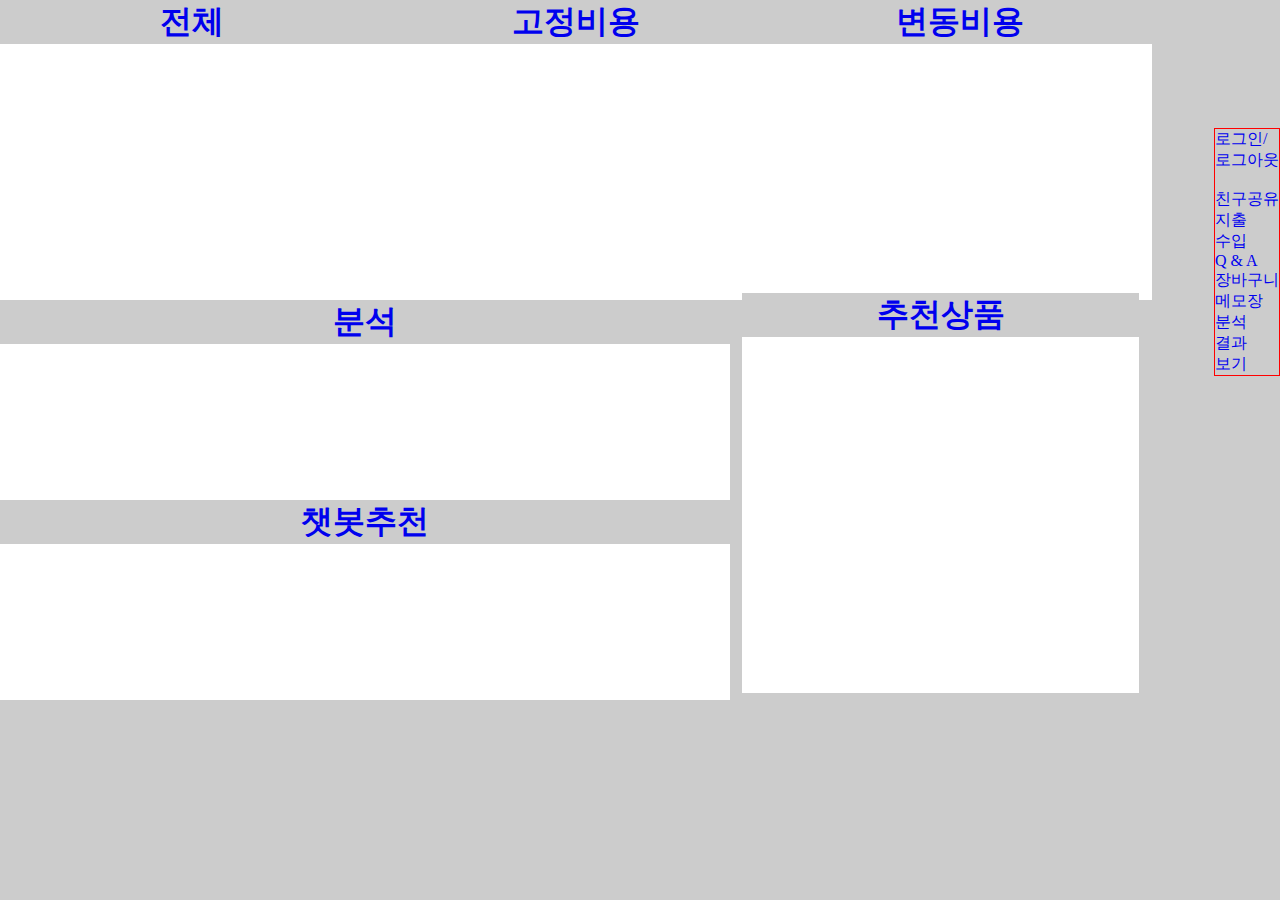
<file: src/main/resources/static/index.html>
<!DOCTYPE html>
<html>
  <head>
    <meta charset="utf-8" />
    <meta name="viewport" content="width=device-width, initial-scale=1" />
    <!--css file로 연결-->
    <link rel="stylesheet" href="css/index.css" type="text/css" />
    <script
      src="https://cdn.jsdelivr.net/npm/bootstrap@5.2.3/dist/js/bootstrap.bundle.min.js"
      integrity="sha384-kenU1KFdBIe4zVF0s0G1M5b4hcpxyD9F7jL+jjXkk+Q2h455rYXK/7HAuoJl+0I4"
      crossorigin="anonymous"
    ></script>
    <title>Dashboard</title>
  </head>

  <body>
    <header>
      <div class="sidebar">
        <div class="btn_1">
          <div id="login_logout">
            <a href="#">
              로그인/<br />
              로그아웃</a
            >
          </div>
          <br />
          <div id="share"><a href="#"> 친구공유</a></div>
        </div>
        <div class="btn_2">
          <span>
            <div id="output"><a href="../templates/">지출</a></div>
            <div>
              <a href="../com/human/controller/inputController.java"> 수입</a>
            </div>
          </span>
        </div>
        <div class="btn_3">
          <div id="Q_A"><a href="#"> Q & A</a></div>
          <div id="basket"><a href="#"> 장바구니</a></div>
        </div>
        <div class="btn_4">
          <span>
            <div id="memo"><a href="#"> 메모장 </a></div>
            <div id="result">
              <a href="#"> 분석<br />결과<br />보기</a>
            </div>
          </span>
        </div>
      </div>
    </header>

    <div class="first">
      <div id="total">
        <h1><a href="#">전체</a></h1>
      </div>
      <div id="fc">
        <h1><a href="#">고정비용</a></h1>
      </div>
      <div id="vc">
        <h1><a href="#">변동비용</a></h1>
      </div>
    </div>
    <div class="second">
      <div id="Analize">
        <h1><a href="#">분석</a></h1>
      </div>
      <div id="pre">
        <h1><a href="#">추천상품</a></h1>
      </div>
      <div id="cheatbot">
        <h1><a href="#">챗봇추천</a></h1>
      </div>
    </div>
  </body>
</html>
</file>
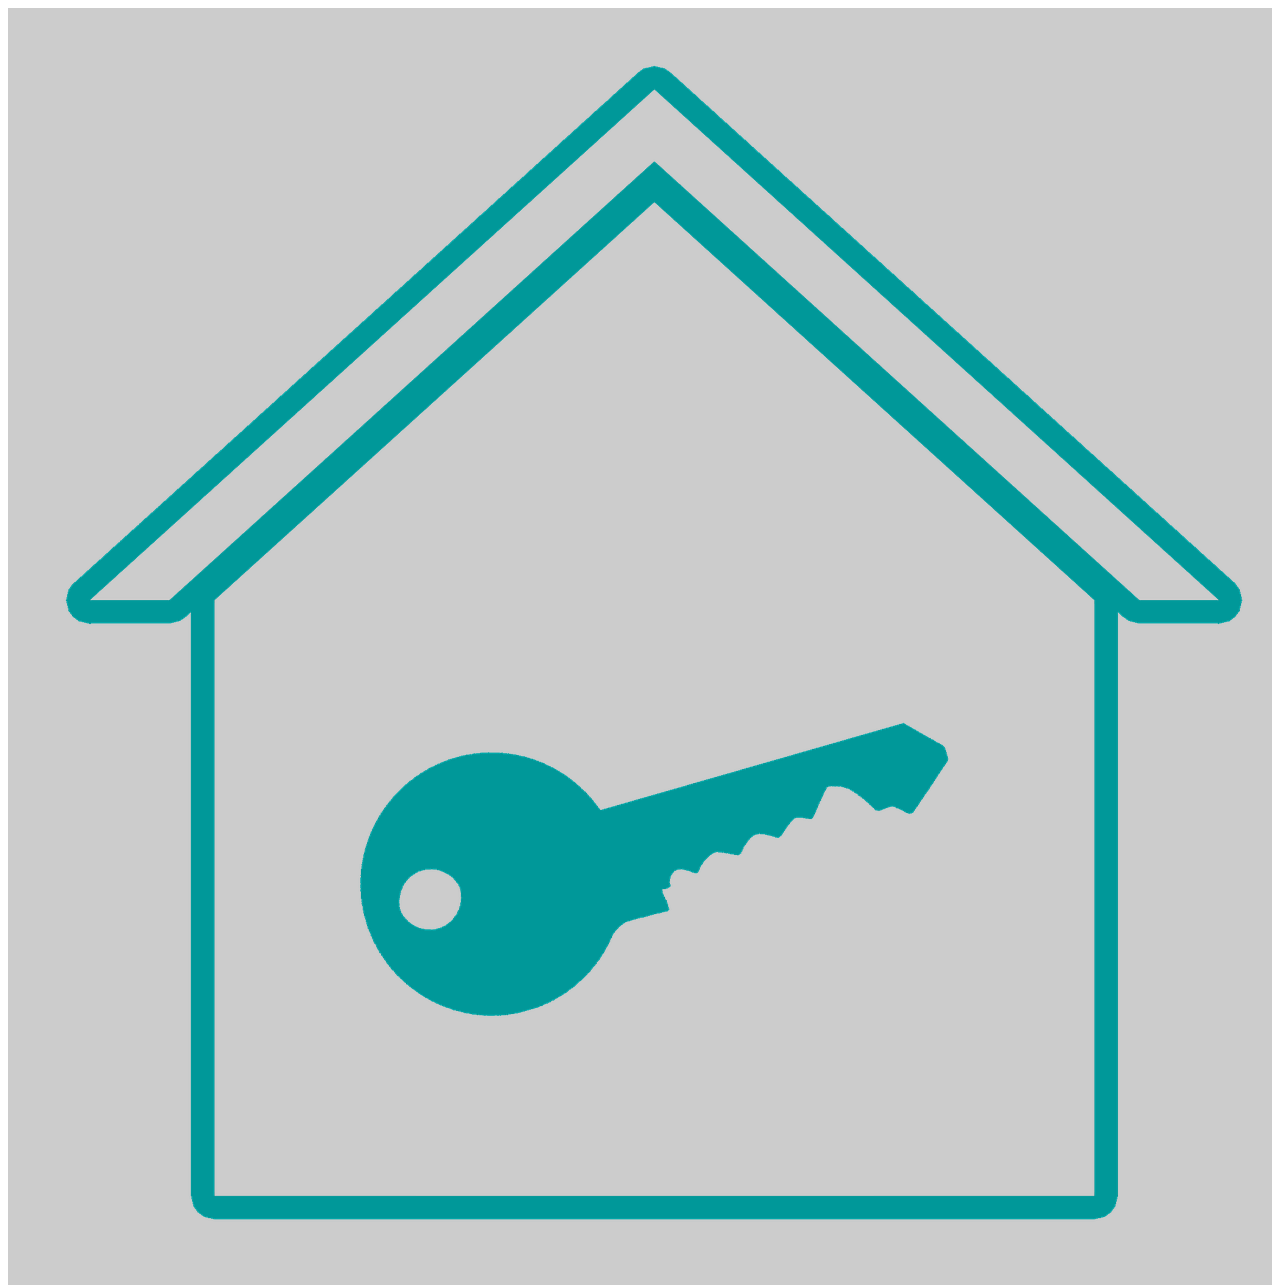
<file: src/main/resources/static/html/hea.html>
<!DOCTYPE html>
<head>
	<title>common</title>
	<link href="../css/logo.css" type="text/css" rel="stylesheet">
</head>
<body>
	<header>
		<div class="top">
            <span id="logo"><img src="../images/logo.png"></span>
            <span  id="corp"> </span>
		</div>
	</header>
</body>
</html>
</file>
<file: src/main/resources/static/css/index.css>
@charset "utf-8";

* {
  text-decoration: none;
  background-color: #cccccc;
  font-family: "맑은 고딕";
  margin: 0;
}

#total {
  float: left;
  width: 30%;
  height: 300px;
  text-align: center;
  background-color: #fff;
  margin-top: 0;
}

#fc {
  float: left;
  width: 30%;
  height: 300px;
  text-align: center;
  background-color: #fff;
  margin-top: 0;
}
#vc {
  float: left;
  width: 30%;
  height: 300px;
  text-align: center;
  background-color: #fff;
  margin-top: 0;
}

#Analize {
  float: left;
  width: 57%;
  height: 200px;
  text-align: center;
  background-color: #fff;
}

#pre {
  float: right;
  width: 31%;
  height: 400px;
  text-align: center;
  background-color: #fff;
  padding: 0;
  margin-right: 11%;
  margin-top: -6.5%;
}
#cheatbot {
  float: left;
  width: 57%;
  height: 200px;
  text-align: center;
  background-color: #fff;
  margin-bottom: 0;
}

.sidebar {
  border: red solid 0.1px;
  float: right;
  display: absolute;
  width: 5%;
  height: 50%;
  margin-left: 1%;
  margin-top: 10%;
}
</file>
<file: src/main/resources/static/css/logo.css>
@charset "utf-8";

.top {
  float: left;
  width: 100%;
  height: 30%;
  background-color: #ccc;
  margin: 0;
  padding: 0;
}

#logo {
  float: left;
  color: red;
}

#corp {
  float: left;
  font-size: 35px;
  margin-left: 30%;
  margin-top: 1.5%;
  padding: 0;
}
</file>
